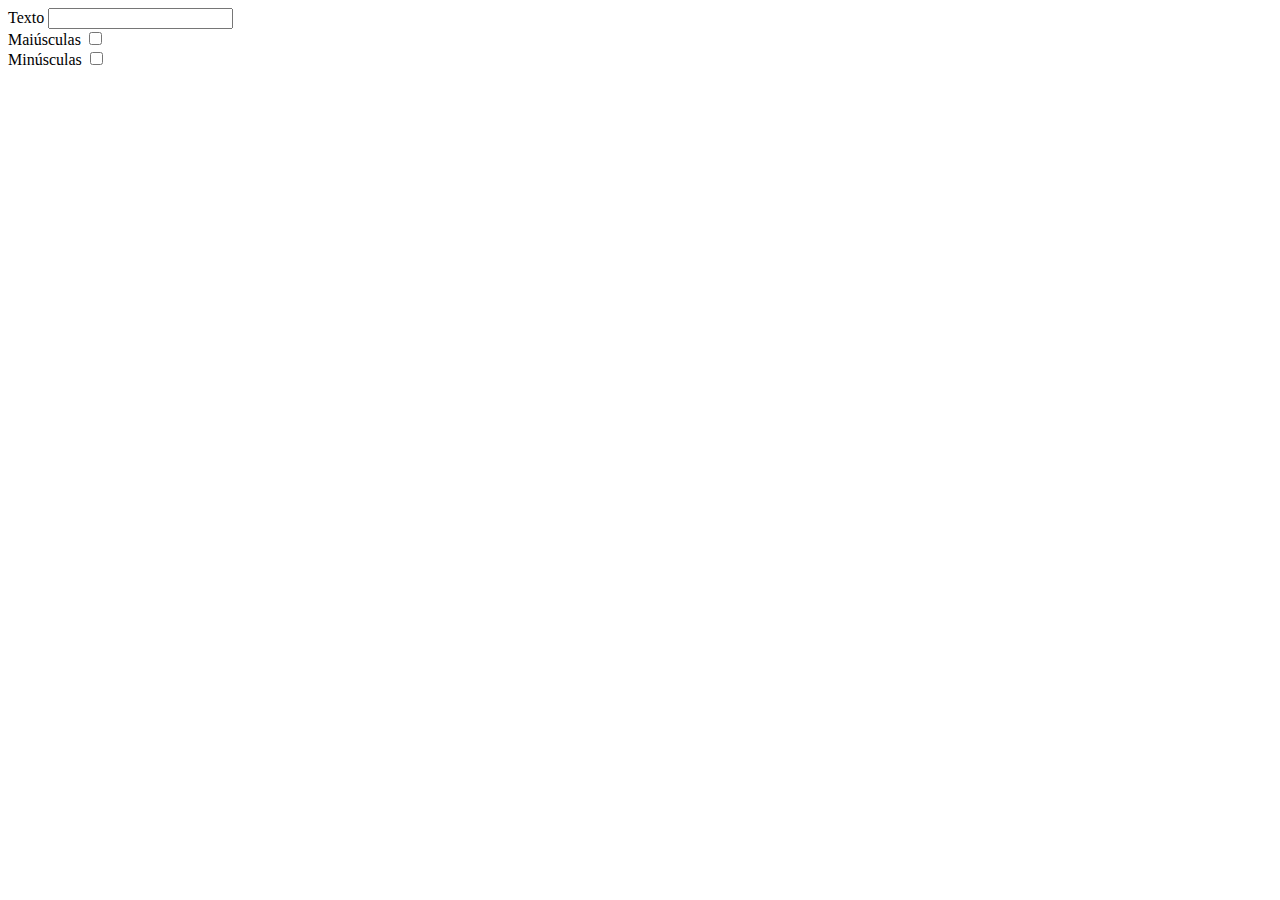
<file: Atividade13/index.html>
<!DOCTYPE html>
<html lang="pt-br">
<head>
    <meta charset="UTF-8">
    <meta http-equiv="X-UA-Compatible" content="IE=edge">
    <meta name="viewport" content="width=], initial-scale=1.0">
    <title>Atividade13</title>

    <script>
        function tudoMaiusculo() {
            document.getElementById("texto").value = document.getElementById("texto").value.toUpperCase();

            document.forms.teste.opcao1.checked = true;
            document.forms.teste.opcao2.checked = false;
        }

        function tudoMinusculo() {
            document.getElementById("texto").value = document.getElementById("texto").value.toLowerCase();

            document.forms.teste.opcao1.checked = false;
            document.forms.teste.opcao2.checked = true;
        }e
    </script>
</head>
<body>
    <form name="teste">
        Texto
        <input type="text" id="texto" name="texto" size="20" maxlength="20">
        <br> Maiúsculas
        <input type="checkbox" id="opcao1" name="opcao1" value="1" onclick="tudoMaiusculo();c">
        <br> Minúsculas
        <input type="checkbox" id="opcao2" name="opcao2" value="2" onclick="tudoMinusculo();c">
    </form>
</body>
</html>
</file>
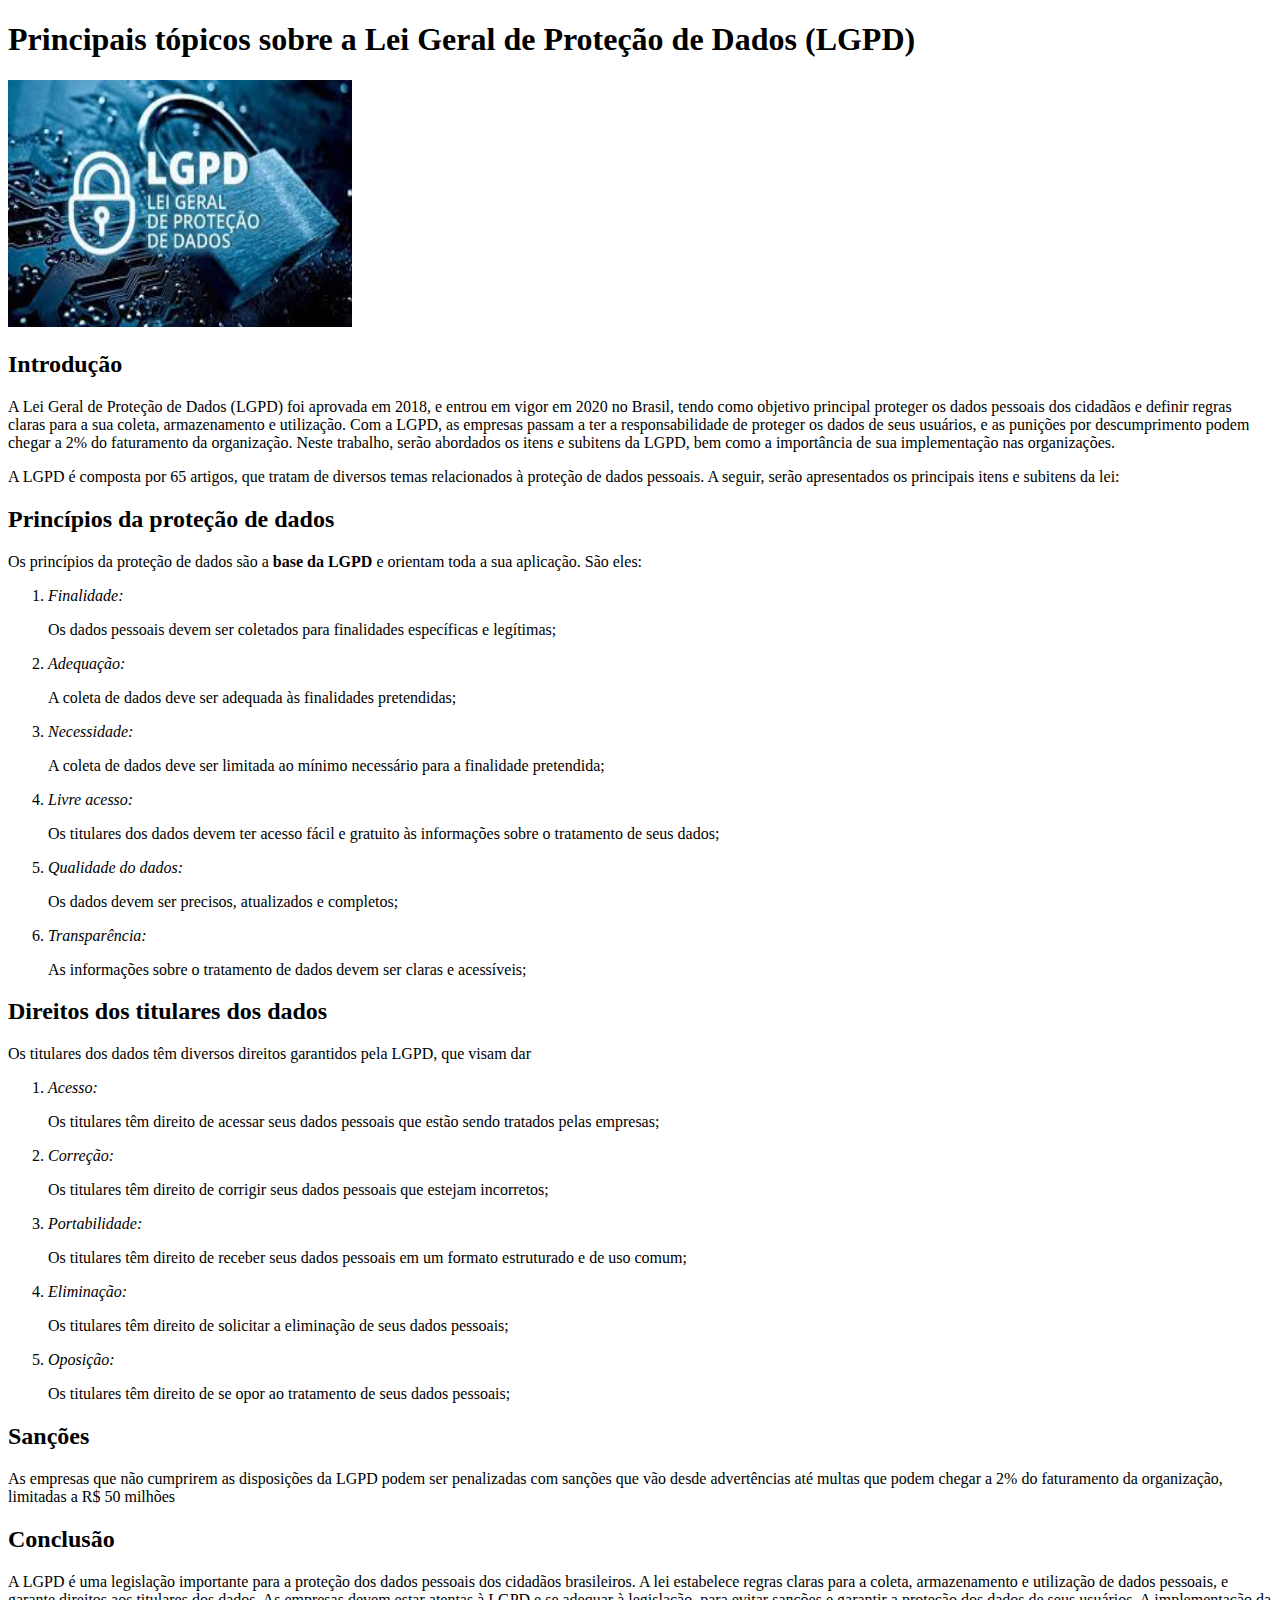
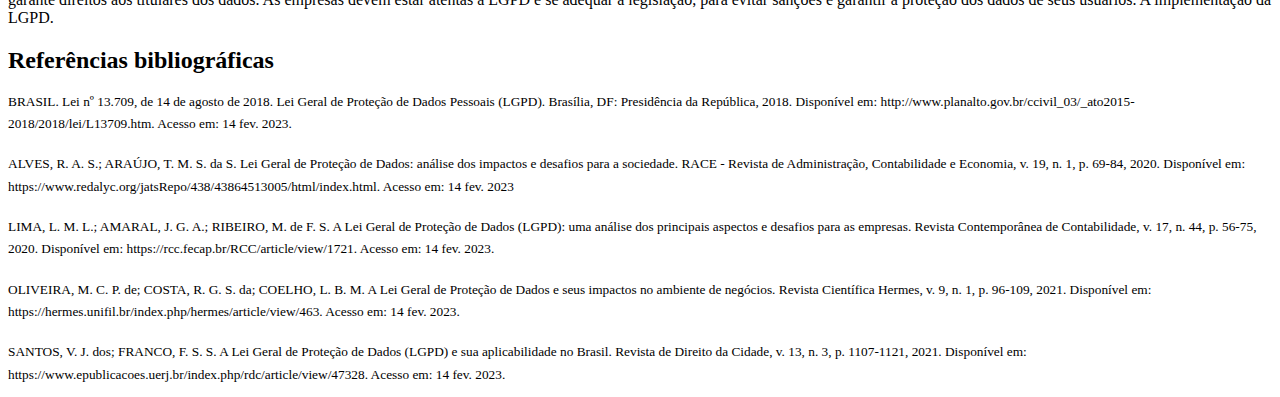
<file: Atividade3/index.html>
<!DOCTYPE html>
<html lang="pt-br">
<head>
    <meta charset="UTF-8">
    <meta name="viewport" content="width=device-width, initial-scale=1.0">
    <meta http-equiv="X-UA-Compatible" content="ie=edge">
    <title>Lei Geral de Proteção de Dados</title>
    <style>
        html{scroll-behavior: smooth;}
    </style>
</head>
<body>
    <header>
        <h1>Principais tópicos sobre a Lei Geral de Proteção de Dados (LGPD)</h1>
        <img src="[data-uri]" alt="int lgpd" height="247" width="344">
        <h2>Introdução</h2>
        <p>A Lei Geral de Proteção de Dados (LGPD) foi aprovada em 2018, e entrou em
            vigor em 2020 no Brasil, tendo como objetivo principal proteger os dados
            pessoais dos cidadãos e definir regras claras para a sua coleta, armazenamento
            e utilização. Com a LGPD, as empresas passam a ter a responsabilidade de
            proteger os dados de seus usuários, e as punições por descumprimento podem
            chegar a 2% do faturamento da organização. Neste trabalho, serão abordados
            os itens e subitens da LGPD, bem como a importância de sua implementação
            nas organizações.</p>

            <p>A LGPD é composta por 65 artigos, que tratam de diversos temas relacionados à
                proteção de dados pessoais. A seguir, serão apresentados os principais itens e
                subitens da lei:</p>
    </header>

    <section>
        <h2>Princípios da proteção de dados</h2>
        <p>Os princípios da proteção de dados são a <strong>base da LGPD</strong> e orientam toda a sua
            aplicação. São eles:</p>
            <ol>
                <li><i>Finalidade:</i></li>
                <p>Os dados pessoais devem ser coletados para finalidades
                    específicas e legítimas;</p>

                <li><i>Adequação:</i></li>
                <p>A coleta de dados deve ser adequada às finalidades
                    pretendidas;</p>

                <li><i>Necessidade:</i></li>
                <p>A coleta de dados deve ser limitada ao mínimo necessário
                    para a finalidade pretendida;</p>

                <li><i>Livre acesso:</i></li>
                <p>Os titulares dos dados devem ter acesso fácil e gratuito às
                    informações sobre o tratamento de seus dados;</p>

                <li><i>Qualidade do dados:</i></li>
                <p>Os dados devem ser precisos, atualizados e
                    completos;</p>

                <li><i>Transparência:</i></li>
                <p>As informações sobre o tratamento de dados devem ser claras e acessíveis;</p>
            </ol>
    </section>

    <section>
        <h2>Direitos dos titulares dos dados</h2>
        <p>Os titulares dos dados têm diversos direitos garantidos pela LGPD, que visam dar
            <ol>
                <li><i>Acesso:</i></li>
                <p>Os titulares têm direito de acessar seus dados pessoais que estão
                    sendo tratados pelas empresas;</p>

                <li><i>Correção:</i></li>
                <p>Os titulares têm direito de corrigir seus dados pessoais que
                    estejam incorretos;</p>

                <li><i>Portabilidade:</i></li>
                <p>Os titulares têm direito de receber seus dados pessoais em
                    um formato estruturado e de uso comum;</p>

                <li><i>Eliminação:</i></li>
                <p>Os titulares têm direito de solicitar a eliminação de seus dados
                    pessoais;</p>

                <li><i>Oposição:</i></li>
                <p>Os titulares têm direito de se opor ao tratamento de seus dados
                    pessoais;</p>
            </ol>
    </section>

    <section>
        <h2>Sanções</h2>
        <p>As empresas que não cumprirem as disposições da LGPD podem ser
            penalizadas com sanções que vão desde advertências até multas que podem
            chegar a 2% do faturamento da organização, limitadas a R$ 50 milhões</p>
    </section>
    
    <footer>
        <section>
            <h2>Conclusão</h2>
            <p>A LGPD é uma legislação importante para a proteção dos dados pessoais dos cidadãos
                brasileiros. A lei estabelece regras claras para a coleta, armazenamento e utilização de
                dados pessoais, e garante direitos aos titulares dos dados. As empresas devem estar
                atentas à LGPD e se adequar à legislação, para evitar sanções e garantir a proteção dos
                dados de seus usuários. A implementação da LGPD.
                </p>
        </section>

        <section>
        <h2>Referências bibliográficas</h2>
        <sup>BRASIL. Lei nº 13.709, de 14 de agosto de 2018. Lei Geral de Proteção de
            Dados Pessoais (LGPD). Brasília, DF: Presidência da República, 2018.
            Disponível em: http://www.planalto.gov.br/ccivil_03/_ato2015-
            2018/2018/lei/L13709.htm. Acesso em: 14 fev. 2023.
        </sup>
        <br>
        <br>
        <sup>ALVES, R. A. S.; ARAÚJO, T. M. S. da S. Lei Geral de Proteção de Dados:
            análise dos impactos e desafios para a sociedade. RACE - Revista de
            Administração, Contabilidade e Economia, v. 19, n. 1, p. 69-84, 2020.
            Disponível em:
            https://www.redalyc.org/jatsRepo/438/43864513005/html/index.html.
            Acesso em: 14 fev. 2023
        </sup>
        <br>
        <br>
        <sup>LIMA, L. M. L.; AMARAL, J. G. A.; RIBEIRO, M. de F. S. A Lei Geral de
            Proteção de Dados (LGPD): uma análise dos principais aspectos e
            desafios para as empresas. Revista Contemporânea de Contabilidade, v.
            17, n. 44, p. 56-75, 2020. Disponível em:
            https://rcc.fecap.br/RCC/article/view/1721. Acesso em: 14 fev. 2023.
        </sup>
        <br>
        <br>
        <sup>OLIVEIRA, M. C. P. de; COSTA, R. G. S. da; COELHO, L. B. M. A Lei Geral de
            Proteção de Dados e seus impactos no ambiente de negócios. Revista
            Científica Hermes, v. 9, n. 1, p. 96-109, 2021. Disponível em:
            https://hermes.unifil.br/index.php/hermes/article/view/463. Acesso em:
            14 fev. 2023.
        </sup>
        <br>
        <br>
        <sup>SANTOS, V. J. dos; FRANCO, F. S. S. A Lei Geral de Proteção de Dados
            (LGPD) e sua aplicabilidade no Brasil. Revista de Direito da Cidade, v. 13,
            n. 3, p. 1107-1121, 2021. Disponível em: https://www.epublicacoes.uerj.br/index.php/rdc/article/view/47328. Acesso em: 14 fev.
            2023.
        </sup>
    </section>
    </footer>
</body>
</html>
</file>
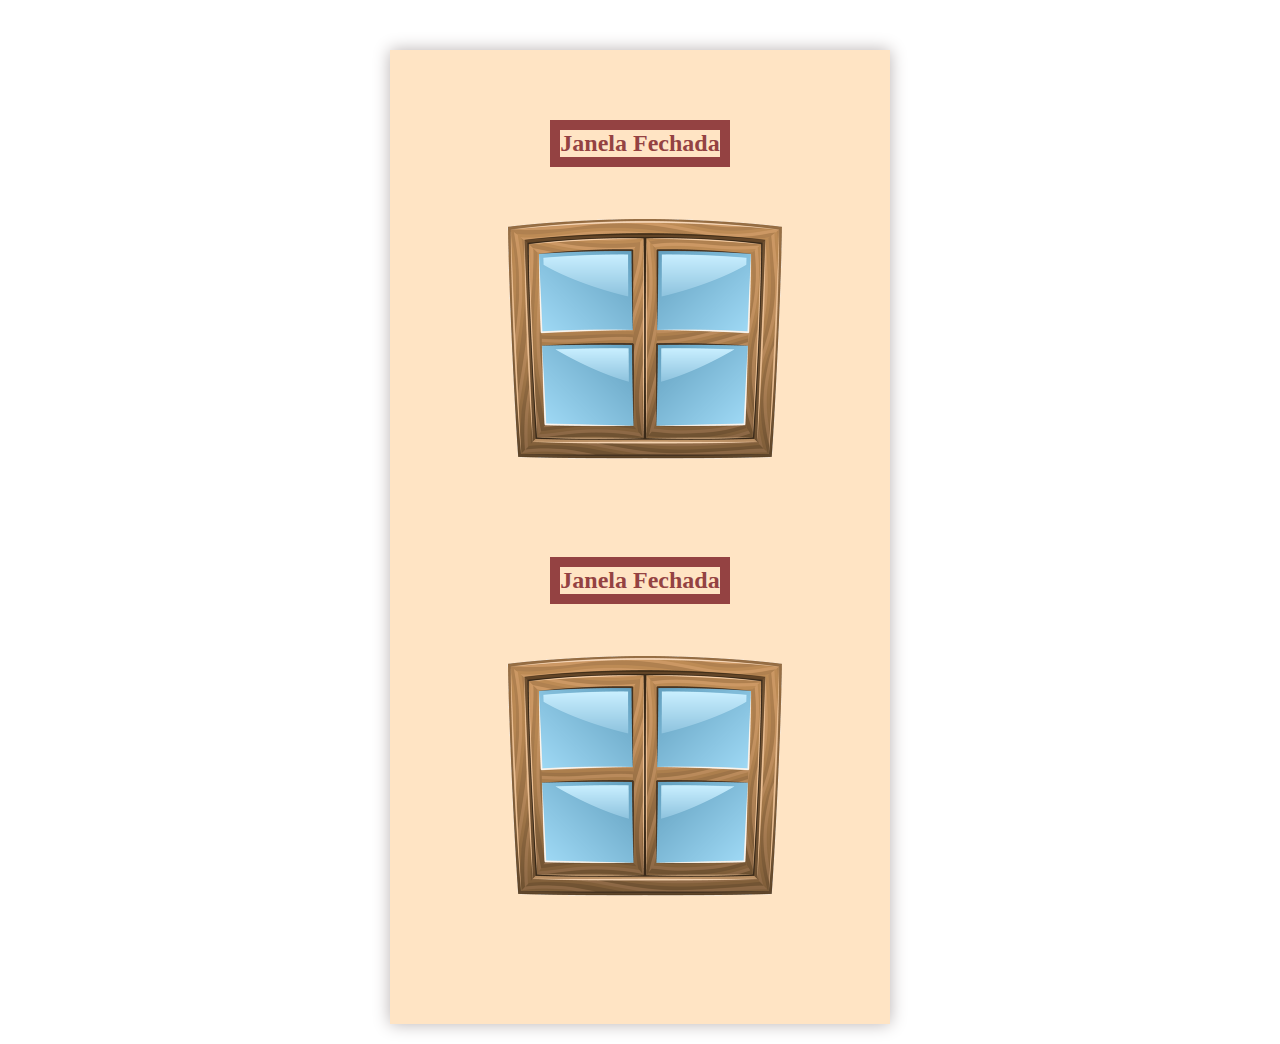
<file: Atividade12/Atividade12.html>
<!DOCTYPE html>
<html lang="PT-BR">

<head>
  <meta charset="UTF-8" />
  <meta name="viewport" content="width=device-width, initial-scale=1.0" />
  <meta http-equiv="X-UA-Compatible" content="ie=edge" />
  <link rel="stylesheet" href="Atividade12.css">
  <title>Atividade 12</title>
</head>

<body>
  <div>

    <h2 id="titulo">Janela Fechada</h1>
    <img id="janela" onmouseover="abrirJanela()" onclick="quebrarJanela()" onmouseout="fecharJanela()"
      src="fechada.png" alt="">

    <h2 id="titulo2">Janela Fechada</h1>
    <img width="400px" id="janela2" src="fechada.png" alt="">

  </div>
  <script>
    //  primeira janela
    function abrirJanela() {
      var janela = document.getElementById("janela");
      var texto = document.getElementById('titulo');
      janela.src = "aberta.png";
      titulo.innerHTML = "Janela Aberta"

    }
    function quebrarJanela() {
      var janela = document.getElementById("janela");
      janela.src = "quebrada.png";

      var texto = document.getElementById('titulo');
      titulo.innerHTML = "Janela Quebrada"
    }

    function fecharJanela() {
      var janela = document.getElementById("janela");
      janela.src = "fechada.png";

      var texto = document.getElementById('titulo');
      titulo.innerHTML = "Janela Fechada"
    }


    function abrirJanela2() {
      janela2.src = "aberta.png";
      titulo2.innerHTML = "Janela Aberta"
    }
    function quebrarJanela2() {
      janela2.src = "quebrada.png";
      titulo2.innerHTML = "Janela Quebrada"
    }
    function fecharJanela2() {
      janela2.src = "fechada.png";
      titulo2.innerHTML = "Janela Fechada"
    }

    var janela2 = document.getElementById("janela2");
    var texto2 = document.getElementById('titulo2');
    document.getElementById('janela2').addEventListener('mouseover', abrirJanela2);
    document.getElementById('janela2').addEventListener('click', quebrarJanela2);
    document.getElementById('janela2').addEventListener('mouseout', fecharJanela2);


  </script>
</body>

</html>
</file>
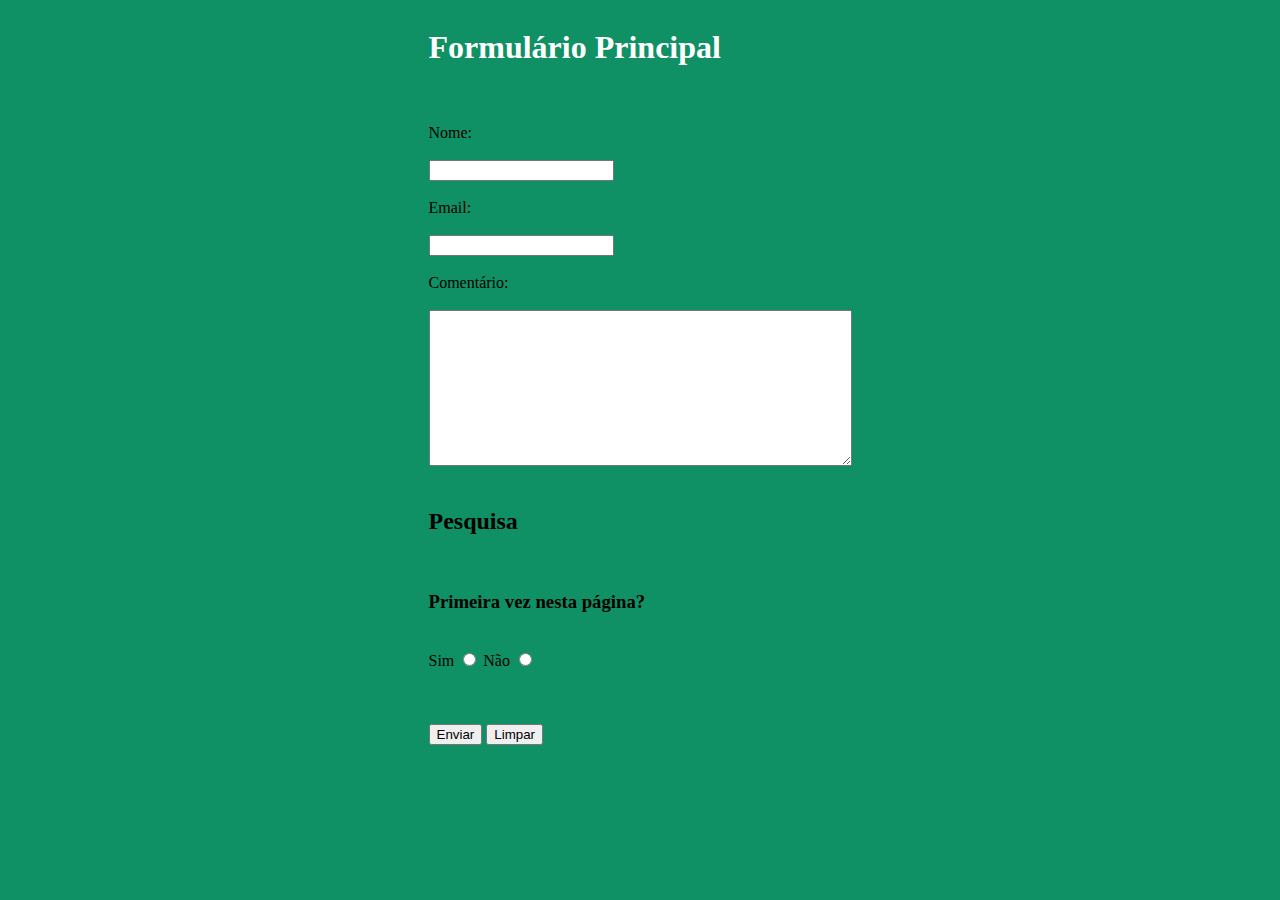
<file: Atividade14/Atividade14.html>
<!DOCTYPE html>
<html lang="pt-Br">

<head>
    <meta charset="UTF-8">
    <meta http-equiv="X-UA-Compatible" content="IE=edge">
    <meta name="viewport" content="width=device-width, initial-scale=1.0">
    <link rel="stylesheet" href="./Atividade14.css">
    <script src="./Atividade14.js"></script>
    <title>Atividade 14</title>


</head>

<body>
    <form name="principal" onsubmit="validacao()">
        <h1 id="forms">
            Formulário Principal
        </h1>
        <br> <br>
        <label> Nome: </label>
        <br> <br>
        <input type="text" id="nome" name="nome" size="20" minlength="10">
        <br> <br>
        <label> Email: </label>
        <br> <br>
        <input type="email" id="email" name="email" size="20" maxlength="40">
        <br> <br>
        <label> Comentário: </label>
        <br> <br>
        <textarea id="comentario" name="comentario" rows="10" cols="50"></textarea>
        <br> <br>
        <h2> Pesquisa </h2>
        <br>
        <h3> Primeira vez nesta página? </h3>
        <br>
        <label> Sim </label>
        <input type="radio" id="pesquisa" name="pesquisa" value="sim">
        <label> Não </label>
        <input type="radio" id="pesquisa" name="pesquisa" value="nao">
        <br><br><br><br>
        <input type="submit" id="Enviar" value="Enviar">
        <input type="reset" id="Limpar" value="Limpar">

</body>


</html>
</file>
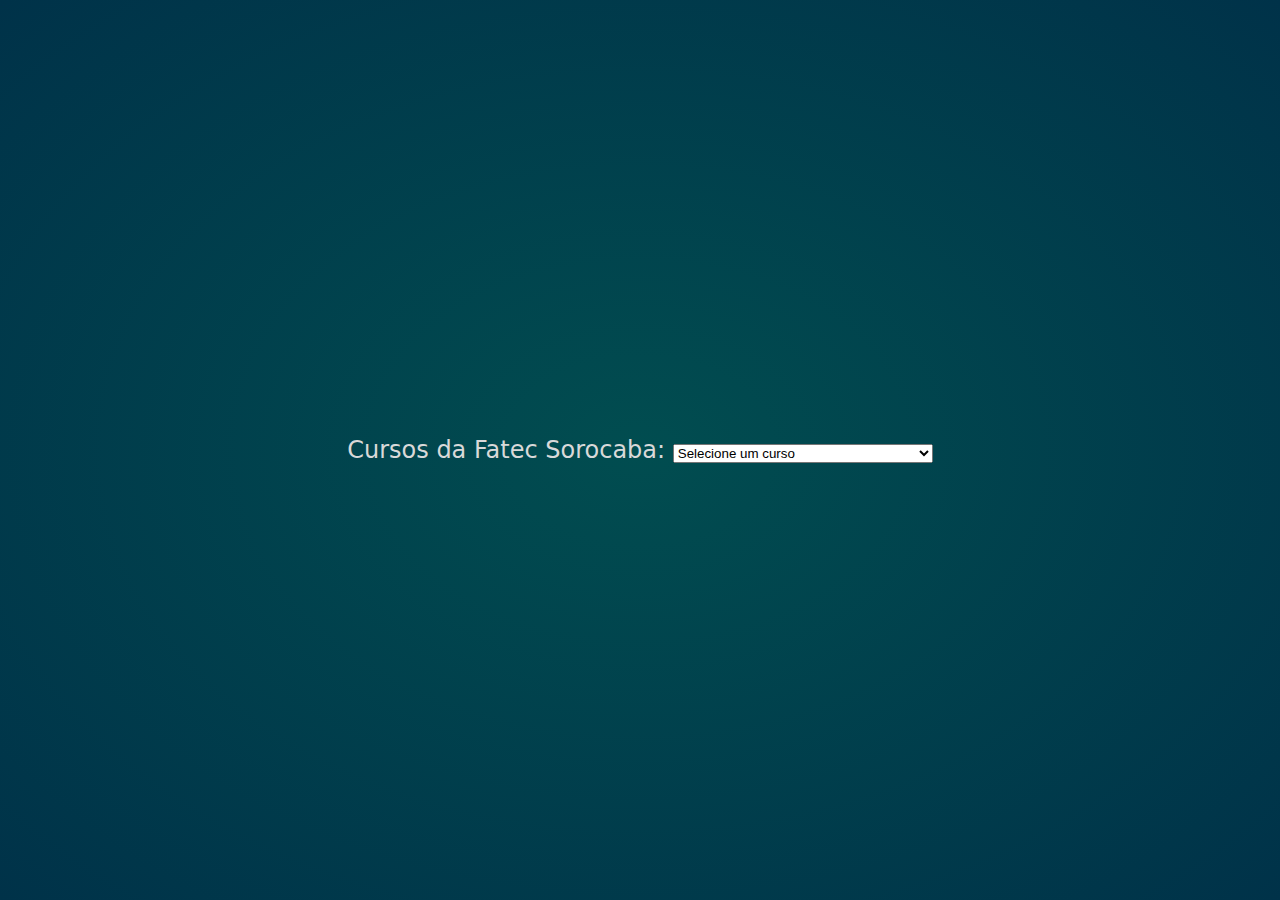
<file: Atividade15/Atividade15.html>
<!DOCTYPE html>
<html lang="pt-br">
  <head>
    <meta charset="UTF-8" />
    <meta name="viewport" content="width=device-width, initial-scale=1.0" />
    <link rel="stylesheet" href="Atividade15.css" />
    <script src="Atividade15.js"></script>
    <title>Atividade 15</title>
  </head>
  <body>
    <form>
      <label for="courses">Cursos da Fatec Sorocaba:</label>
      <select name="courses" id="courses" onchange="run()">
        <option disabled selected value>Selecione um curso</option>
        <option value="ads">Análise e Desenvolvimento de Sistemas</option>
        <option value="ea">Eletrônica automotiva</option>
        <option value="fm">Fabricação mecânica</option>
        <option value="ead-ge">Gestão empresarial - Ensino a distância</option>
        <option value="gq">Gestão da Qualidade</option>
        <option value="log">Logistica</option>
        <option value="ma">Manufatura avançada</option>
        <option value="pm">Processos Metalúrgicos</option>
        <option value="pol">Polimeros</option>
        <option value="proj">Projetos mecânicos</option>
        <option value="sb">Sistemas Biomédicos</option>
      </select>
    </form>
  </body>
</html>
</file>
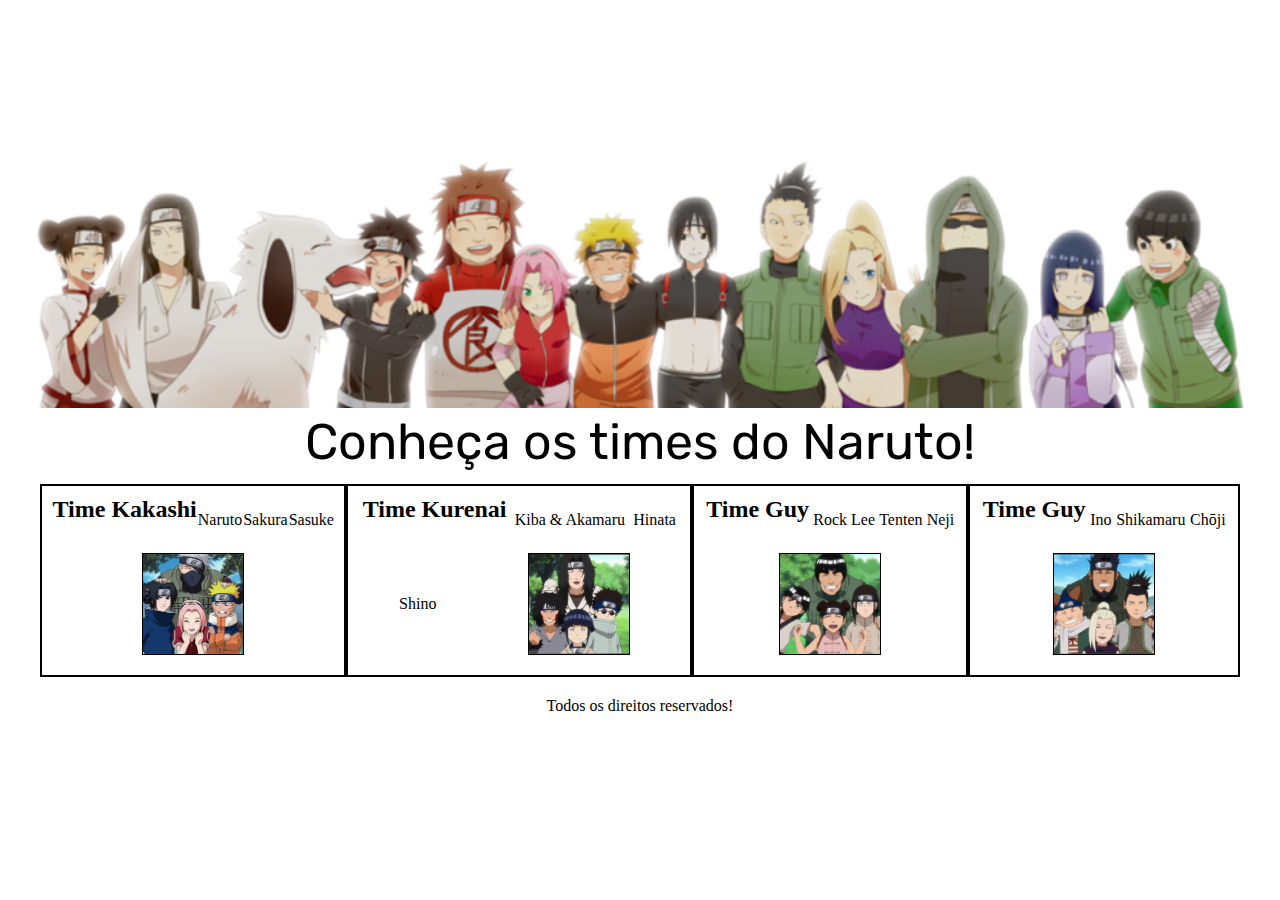
<file: Atividade4/Atividade04.html>
<!DOCTYPE html>
<html lang="pt-br">

<head>
    <meta charset="UTF-8">
    <title>Document</title>
    <link rel="stylesheet" href="Atividade04.css">
    <link rel="preconnect" href="https://fonts.googleapis.com">
    <link rel="preconnect" href="https://fonts.gstatic.com" crossorigin>
    <link href="https://fonts.googleapis.com/css2?family=Rubik:wght@300&display=swap" rel="stylesheet">
</head>

<body>
    <img src="./personagensnaruto.png" />
    <header> Conheça os times do Naruto!</header>
    <!-- <img src="./naruto.png" /> Tag de autofechamento / crtl + k * crtl + c-->
    </div>
    <article>

        <section>
            <h2 class="Kakashi">Time Kakashi</h2>
            <li>Naruto</li>
            <li>Sakura</li>
            <li>Sasuke</li>
            <div class="miniatura"><img src="./time-kakashi.png"></div>
        </section>

        <section>
            <h2 class="Kurenai">Time Kurenai</h2>
            <li>Kiba & Akamaru</li>
            <li>Hinata</li>
            <li>Shino</li>
            <div class="miniatura"><img src="./time-kurenai.png"></div>

        </section>

        <section>
            <h2 class="Guy">Time Guy</h2>
            <li>Rock Lee</li>
            <li>Tenten</li>
            <li>Neji</li>
            <div class="miniatura"><img src="./time-guy.png"></div>

        </section>

        <section>
            <h2 class="Asuma">Time Guy</h2>
            <li>Ino</li>
            <li>Shikamaru</li>
            <li>Chōji</li>
            <div class="miniatura"><img src="./time-asuma.png"></div>

        </section>
    </article>

    <footer>Todos os direitos reservados!</footer>
</body>

</html>
</file>
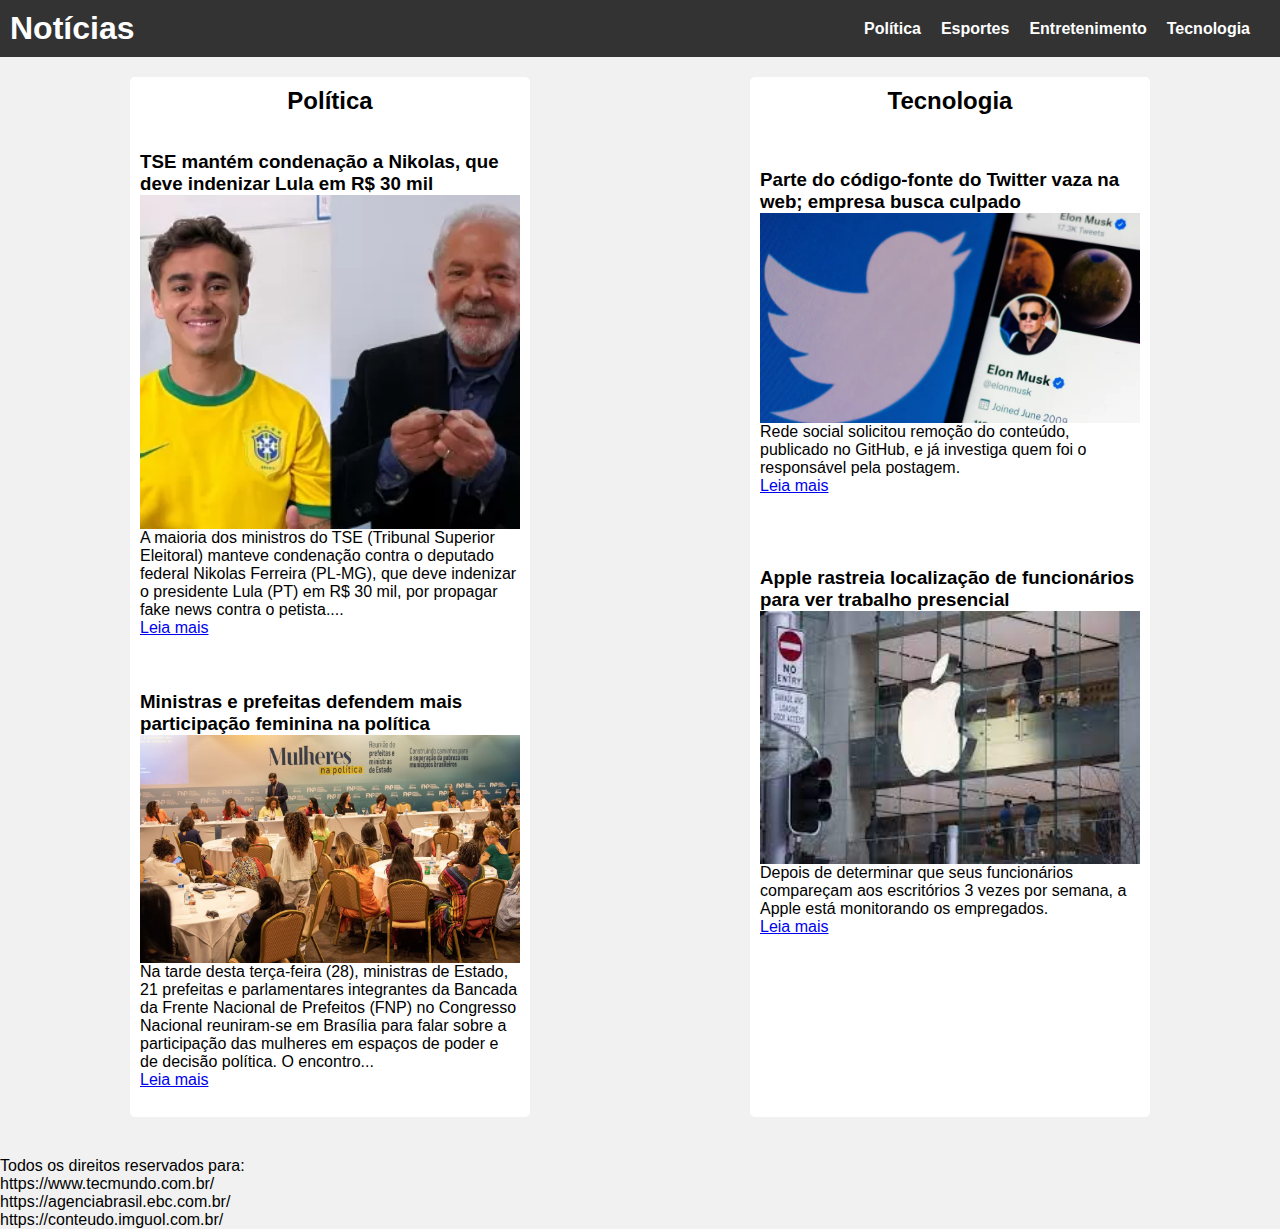
<file: Atividade5/atividade05.html>
<html lang="pt-br">

<head>
    <meta charset="UTF-8">
    <title>Notícias</title>
    <link rel="stylesheet" href="atividade05.css">
    <link rel="preconnect" href="https://fonts.googleapis.com">
    <link rel="preconnect" href="https://fonts.gstatic.com" crossorigin>
    <link href="https://fonts.googleapis.com/css2?family=Rubik:wght@300&display=swap" rel="stylesheet">
</head>

  <body>
    <header>
      <h1>Notícias</h1>
      <nav>
        <ul>
          <li><a href="#">Política</a></li>
          <li><a href="#">Esportes</a></li>
          <li><a href="#">Entretenimento</a></li>
          <li><a href="#">Tecnologia</a></li>
        </ul>
      </nav>
    </header>
    <main>
      <section>
        <h2>Política</h2>
        <article>
            <br>
          <div>
            <br>
            <h3>TSE mantém condenação a Nikolas, que deve indenizar Lula em R$ 30 mil</h3>
            <img src="./noticia1-politica.png" alt="Imagem da Notícia">
            <br>
            <p>A maioria dos ministros do TSE (Tribunal Superior Eleitoral) manteve condenação contra o deputado federal Nikolas Ferreira (PL-MG), que deve indenizar o presidente Lula (PT) em R$ 30 mil, por propagar fake news contra o petista.... </p>
            <a href="#">Leia mais</a>
            <br>
            <br>
          </div>
        </article>

        <article>
            <br>
            <div>
              <br>
            <h3>Ministras e prefeitas defendem mais participação feminina na política</h3>
            <img src="./noticia2-politica.png" alt="Imagem da Notícia">
            <br>
            <p>Na tarde desta terça-feira (28), ministras de Estado, 21 prefeitas e parlamentares integrantes da Bancada da Frente Nacional de Prefeitos (FNP) no Congresso Nacional reuniram-se em Brasília para falar sobre a participação das mulheres em espaços de poder e de decisão política. O encontro...</p>
            <a href="#">Leia mais</a>
            <br>
            <br>
          </div>
        </article>
      </section>

      <section>
        <h2>Tecnologia</h2>
        <article>
            <br>
            <br>
          <div>
            <br>
            <h3>Parte do código-fonte do Twitter vaza na web; empresa busca culpado</h3>
            <img src="./noticia1-tecnologia.png" alt="Imagem da Notícia">
            <br>
            <p>Rede social solicitou remoção do conteúdo, publicado no GitHub, e já investiga quem foi o responsável pela postagem.</p>
            <a href="#">Leia mais</a>
            <br>
            <br>
          </div>
        </article>

        <article>
            <br>
            <br>
          <div>
            <br>
            <h3>Apple rastreia localização de funcionários para ver trabalho presencial</h3>
            <img src="./noticia2-tecnologia.png" alt="Imagem da Notícia">
            <br>
            <p>Depois de determinar que seus funcionários compareçam aos escritórios 3 vezes por semana, a Apple está monitorando os empregados.</p>
            <a href="#">Leia mais</a>
            <br>
            <br>
          </div>
        </article>
      </section>

    </main>
    <footer>
      <p>Todos os direitos reservados para:
        <br> 
        https://www.tecmundo.com.br/
        <br>
        https://agenciabrasil.ebc.com.br/
        <br>
        https://conteudo.imguol.com.br/
      </p>
    </footer>
  </body>
</html>
</file>
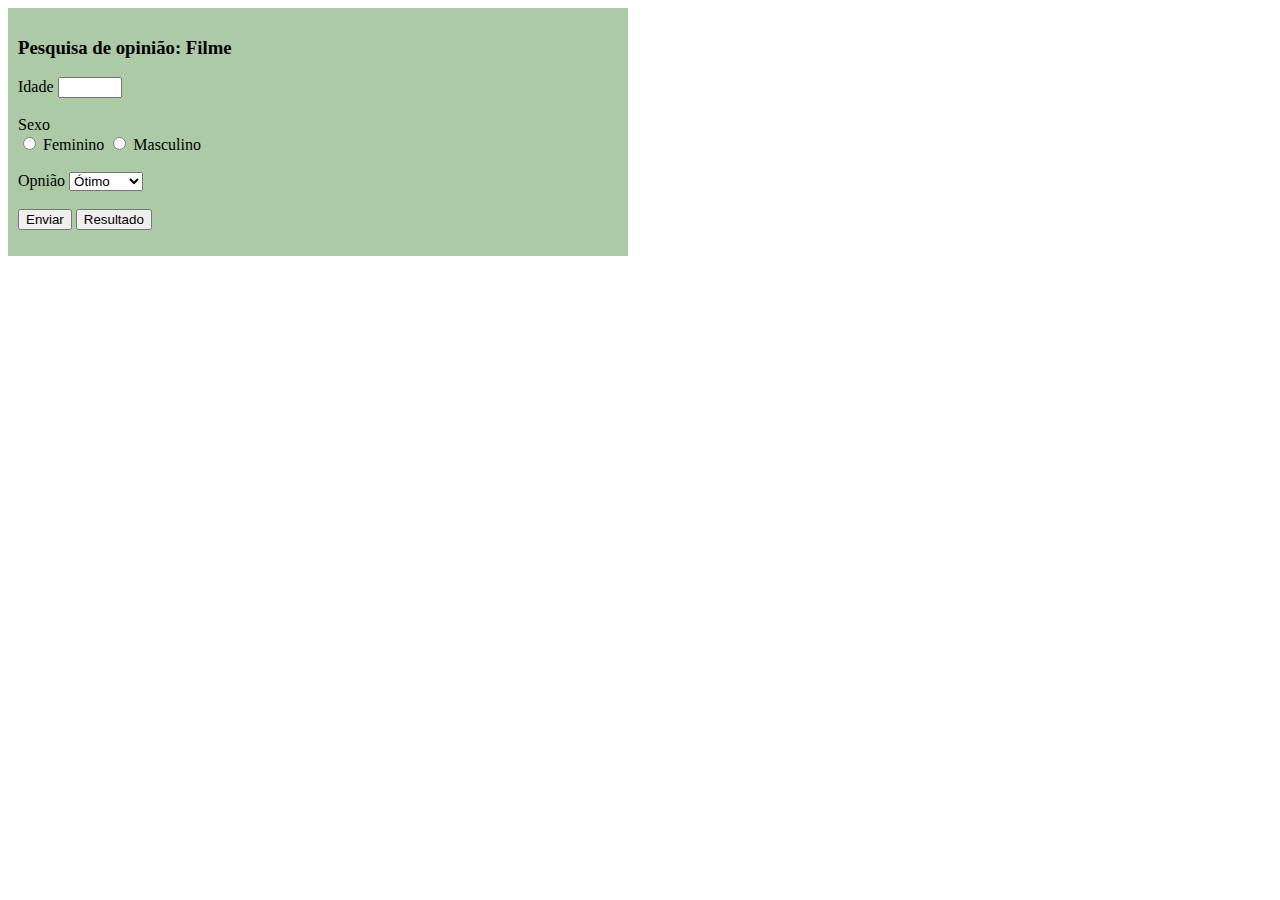
<file: Atividade8/pesquisa_de_opiniao.html>
<!DOCTYPE html>
<html lang="pt-br">

<head>
    <meta charset="UTF-8">
    <title>Pesquisa filme</title>
    <link rel="stylesheet" type="text/css" href="pesquisa_de_opiniao.css">
    <script src="pesquisa_de_opiniao.js"></script>
</head>

<body>
    <form>
        <h3>Pesquisa de opinião: Filme</h3>
        <label>Idade</label>
        <input type="number" id="idade" max="120" min="1">
        <br><br>
        <label>Sexo</label><br>
        <input type="radio" id="feminino" name="sexo" value="feminino">
        <label>Feminino</label>
        <input type="radio" id="masculino" name="sexo" value="masculino">
        <label>Masculino</label>
        <br><br>
        <label>Opnião</label>
        <select id="opniao">
            <option value="4">Ótimo</option>
            <option value="3">Bom</option>
            <option value="2">Regular</option>
            <option value="1">Péssimo</option>
        </select>
        <br><br>
        <input onclick="salvarInformacao()" type="button" value="Enviar" id="enviar">
        <input onclick="imprimirResultado()" type="button" value="Resultado" id="resultado">

        
        
        <p id="media"></p>
        <p id="maisVelha"></p>
        <p id="maisNova"></p>
        <p id="pessimo"></p>
        <p id="otimo"></p>
        <p id="mulheres"></p>
        <p id="homens"></p>
    </form>
</body>

</html>
</file>
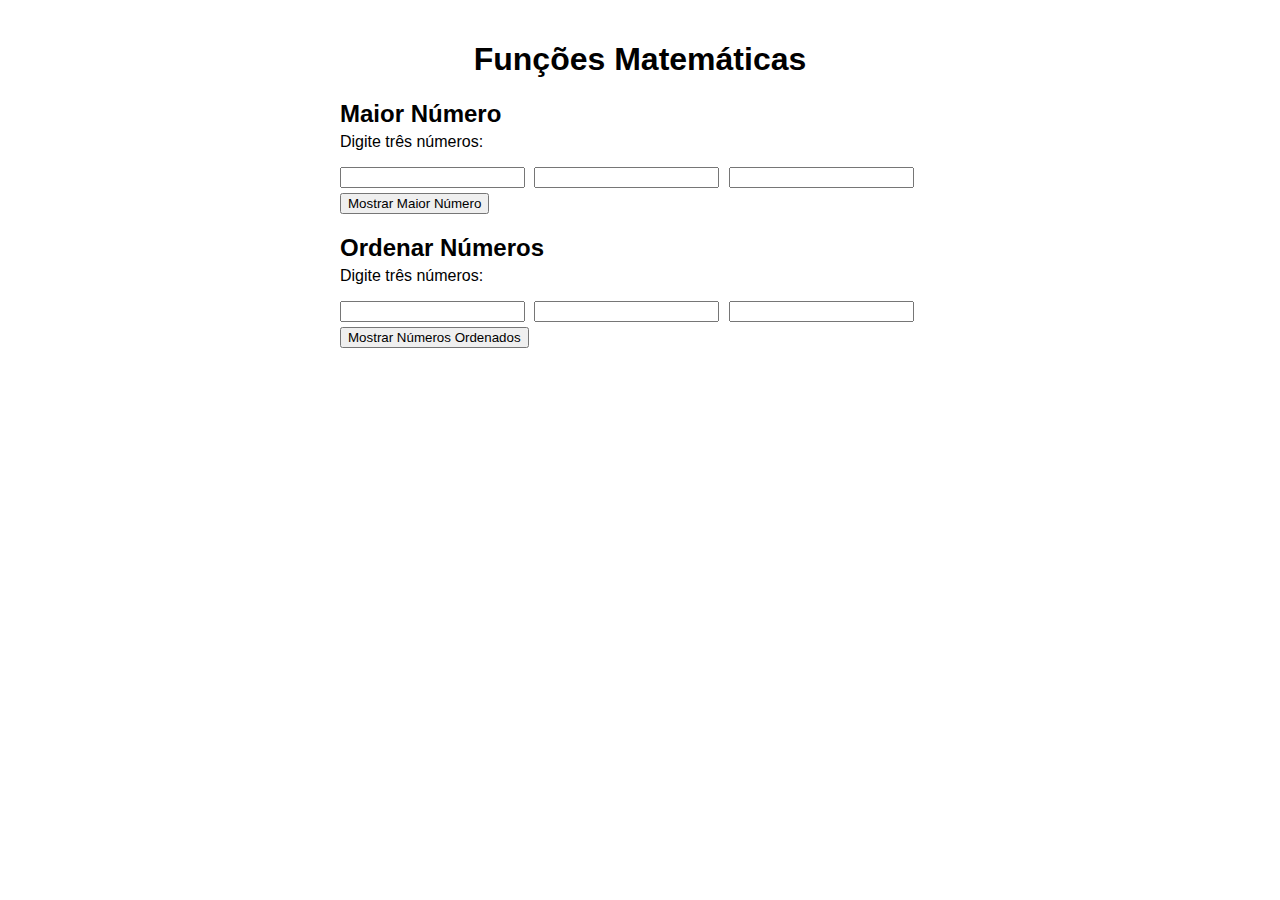
<file: Atividade9/Atividade09.html>
<!DOCTYPE html>
<html>
<head>
  <title>Funções Matemáticas</title>
  <link rel="stylesheet" href="Atividade09.css">
  <script src="Atividade09.js"></script>
</head>
<body>
  <h1>Funções Matemáticas</h1>
  <h2>Maior Número</h2>
  <p>Digite três números:</p>
  <input type="number" id="num1">
  <input type="number" id="num2">
  <input type="number" id="num3">
  <button onclick="mostrarMaiorNumero()">Mostrar Maior Número</button>
  <p id="resultadoMaiorNumero"></p>

  <h2>Ordenar Números</h2>
  <p>Digite três números:</p>
  <input type="number" id="num4">
  <input type="number" id="num5">
  <input type="number" id="num6">
  <button onclick="mostrarNumerosOrdenados()">Mostrar Números Ordenados</button>
  <p id="resultadoNumerosOrdenados"></p>

  <script>
    function mostrarMaiorNumero() {
      var num1 = parseFloat(document.getElementById("num1").value);
      var num2 = parseFloat(document.getElementById("num2").value);
      var num3 = parseFloat(document.getElementById("num3").value);
      var resultado = maiorNumero(num1, num2, num3);
      document.getElementById("resultadoMaiorNumero").innerHTML = "O maior número é: " + resultado;
    }

    function mostrarNumerosOrdenados() {
      var num4 = parseFloat(document.getElementById("num4").value);
      var num5 = parseFloat(document.getElementById("num5").value);
      var num6 = parseFloat(document.getElementById("num6").value);
      var resultado = ordenarNumeros(num4, num5, num6);
      document.getElementById("resultadoNumerosOrdenados").innerHTML = "Os números ordenados são: " + resultado;
    }
  </script>
</body>
</html>
</file>
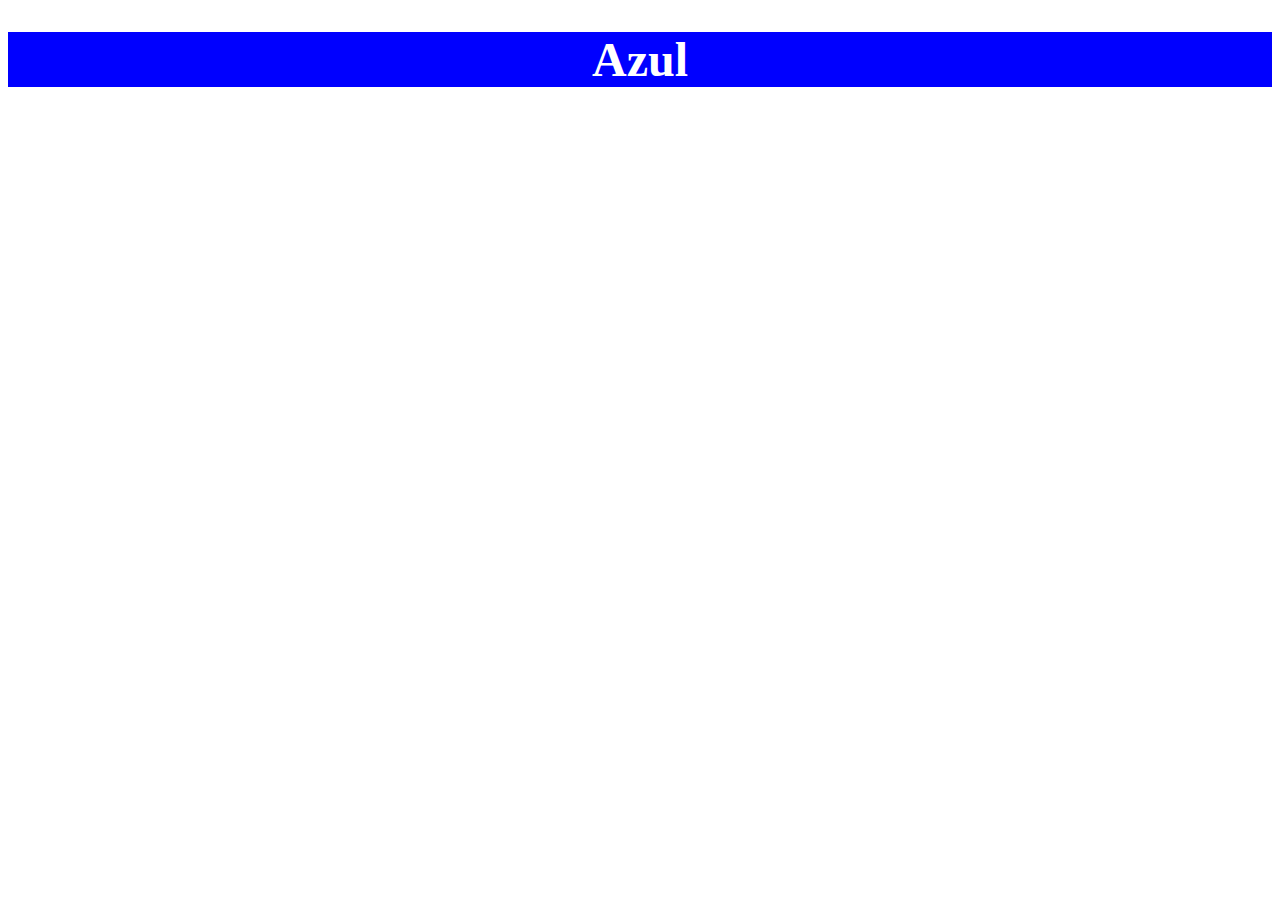
<file: AtividadeExtra/AtividadeExtra.html>
<!DOCTYPE html>
<html>

<head>
    <title>Div que muda de cor</title>
    <link rel="stylesheet" href="AtividadeExtra.css">
</head>

<body>
    <div id="myDiv">
        <h1 id= "cores"></h1>
    </div>
</body>

</html>
</file>
<file: Atividade12/Atividade12.css>
body {
    display: flex;
    flex-direction: column;
    align-items: center;
    text-align: justify;
    margin: 50px 20px 20px 20px;
   background: url(https://cdn.shopify.com/s/files/1/0293/7192/4613/files/granilite_desktop.png?v=1625085631);
    }
    
    div{
      padding: 50px;
      width: 400px;
      display: flex;
      align-items: center;
      flex-direction: column;
      background-color: bisque;
      box-shadow: 0 0 1em rgb(185, 178, 178);;
    }

    img {
      width: 400px;
      height: 350px;
      object-fit: cover;
      object-position: center;
    }
    h2{
     border: 10px solid;
     color: rgb(148, 66, 66);
     border-image: url("https://static.vecteezy.com/system/resources/thumbnails/011/792/321/small/corner-border-page-border-free-png.png") 150 round;
    }
    footer{
      margin-top: 30px;
      margin-bottom: 0;
      text-align: center;
    }
</file>
<file: Atividade14/Atividade14.css>
body {
    display: flex;
    align-items: center;
    justify-content: center;
    background-color: rgb(15, 145, 101);
    }
    
    h1 {
        color: white;
    }
</file>
<file: Atividade15/Atividade15.css>
* {
    /* Zerando tudo*/
    margin: 0;
    padding: 0;
    box-sizing: border-box;
  }
  
  body {
    font-family: system-ui, -apple-system, BlinkMacSystemFont, "Segoe UI", Roboto,
      Oxygen, Ubuntu, Cantarell, "Open Sans", "Helvetica Neue", sans-serif;
    font-weight: 300;
  
    background-image: radial-gradient(#014d50, #003249);
    color: #d9d9d9;
    font-size: x-large;
    text-align: center;
    display: flex;
    justify-content: center;
    align-items: center;
    min-height: 100vh;
  }
</file>
<file: Atividade4/Atividade04.css>
header {
    display: flex;
    flex-direction: column;
    font-family: 'Rubik',sans-serif;
    font-size: 50px;
}

body {
    text-align: center;
    height: 100%;
}

body img {
    width: 100%;
}

article {
    display: flex;
    justify-content: space-between;
    margin: 12px 32px 0;
}

.img {
    width: 300px;
    right: 100px;
}

footer {
    margin-top: auto;
}

section {
    border: 2px solid black;
    padding: 10px;
    margin-bottom: 20px;
    display: flex;
    flex-wrap: wrap;
    justify-content: space-around;
    align-items: center;
    max-width: 600px;
    white-space: nowrap;
  }
  
  section h2 {
    margin-top: 0;
    text-align: center;
    display: block;
  }
  
  ul {
    margin-top: 0;
  }
  
  li {
    list-style: none;
  }
  

  .miniatura {
    width: 100px;
    height: 100px;
    margin: 10px;
    border: 1px solid black;
  }
  
  .miniatura img {
    width: 100%;
    height: 100%;
    object-fit: cover;
  }
</file>
<file: Atividade5/atividade05.css>
* {
    box-sizing: border-box;
    margin: 0;
    padding: 0;
  }
  
  body {
    font-family: Arial, sans-serif;
    background-color: #f1f1f1;
  }
  
  header {
    display: flex;
    justify-content: space-between;
    align-items: center;
    background-color: #333;
    color: #fff;
    padding: 10px;
  }
  
  nav ul {
    display: flex;
    list-style: none;
  }
  
  nav li {
    margin-right: 20px;
  }
  
  nav a {
    color: #fff;
    text-decoration: none;
    font-weight: bold;
  }
  
  main {
    display: flex;
    flex-wrap: wrap;
    justify-content: space-around;
    padding: 20px;
  }
  
  section {
    background-color: #fff;
    padding: 10px;
    width: 400px;
    margin-bottom: 20px;
    border-radius: 5px;
  }

  img {
    width: 100%;
    height: auto;
  }
  
  section h2 {
    margin-top: 0;
    text-align: center;
    display: block;
  }
</file>
<file: Atividade8/pesquisa_de_opiniao.css>
form{
    padding: 10px;
    background-color: rgb(172, 202, 166) ;
    width: 600px;
    
}
</file>
<file: Atividade9/Atividade09.css>
body {
    font-family: Arial, sans-serif;
    margin: 0 auto; 
    max-width: 600px; 
    padding: 20px; 
  }
  
  h1 {
    text-align: center;
  }
  
  h2 {
    margin-bottom: 5px;
  }
  
  input {
    margin-right: 5px;
    text-align: center; 
  }
  
  button {
    margin-top: 5px;
  }
  
  p {
    margin-top: 0;
  }
  
  #resultadoMaiorNumero, #resultadoNumerosOrdenados {
    font-weight: bold;
  }
</file>
<file: AtividadeExtra/AtividadeExtra.css>
h1{
    color: white;
    text-align: center;
    font-size: 48px;
    content: "Div que muda de cor"
}


@media only screen and (max-width: 420px) {
  #myDiv {
    background-color: grey;
  }
#cores:after {
    content: "Cinza";
}
}

@media only screen and (min-width: 421px) and (max-width: 768px) {
#myDiv {
  background-color: orange;
}

#cores:after {
    content: "Laranja";
}
}

@media only screen and (min-width: 769px) and (max-width: 1024px) {
#myDiv {
  background-color: pink;
}

#cores:after {
    content: "Rosa";
}
}

@media only screen and (min-width: 1025px) and (max-width: 1080px) {
#myDiv {
  background-color: red;
}

#cores:after {
    content: "Vermelho";
}
}

@media only screen and (min-width: 1081px) and (max-width: 1366px) {
#myDiv {
  background-color: blue;
}

#cores:after {
    content: "Azul";
}
}

@media only screen and (min-width: 1367px) and (max-width: 1920px) {
#myDiv {
  background-color: yellow;
}

#cores:after {
    content: "Amarelo";
}
}
</file>
